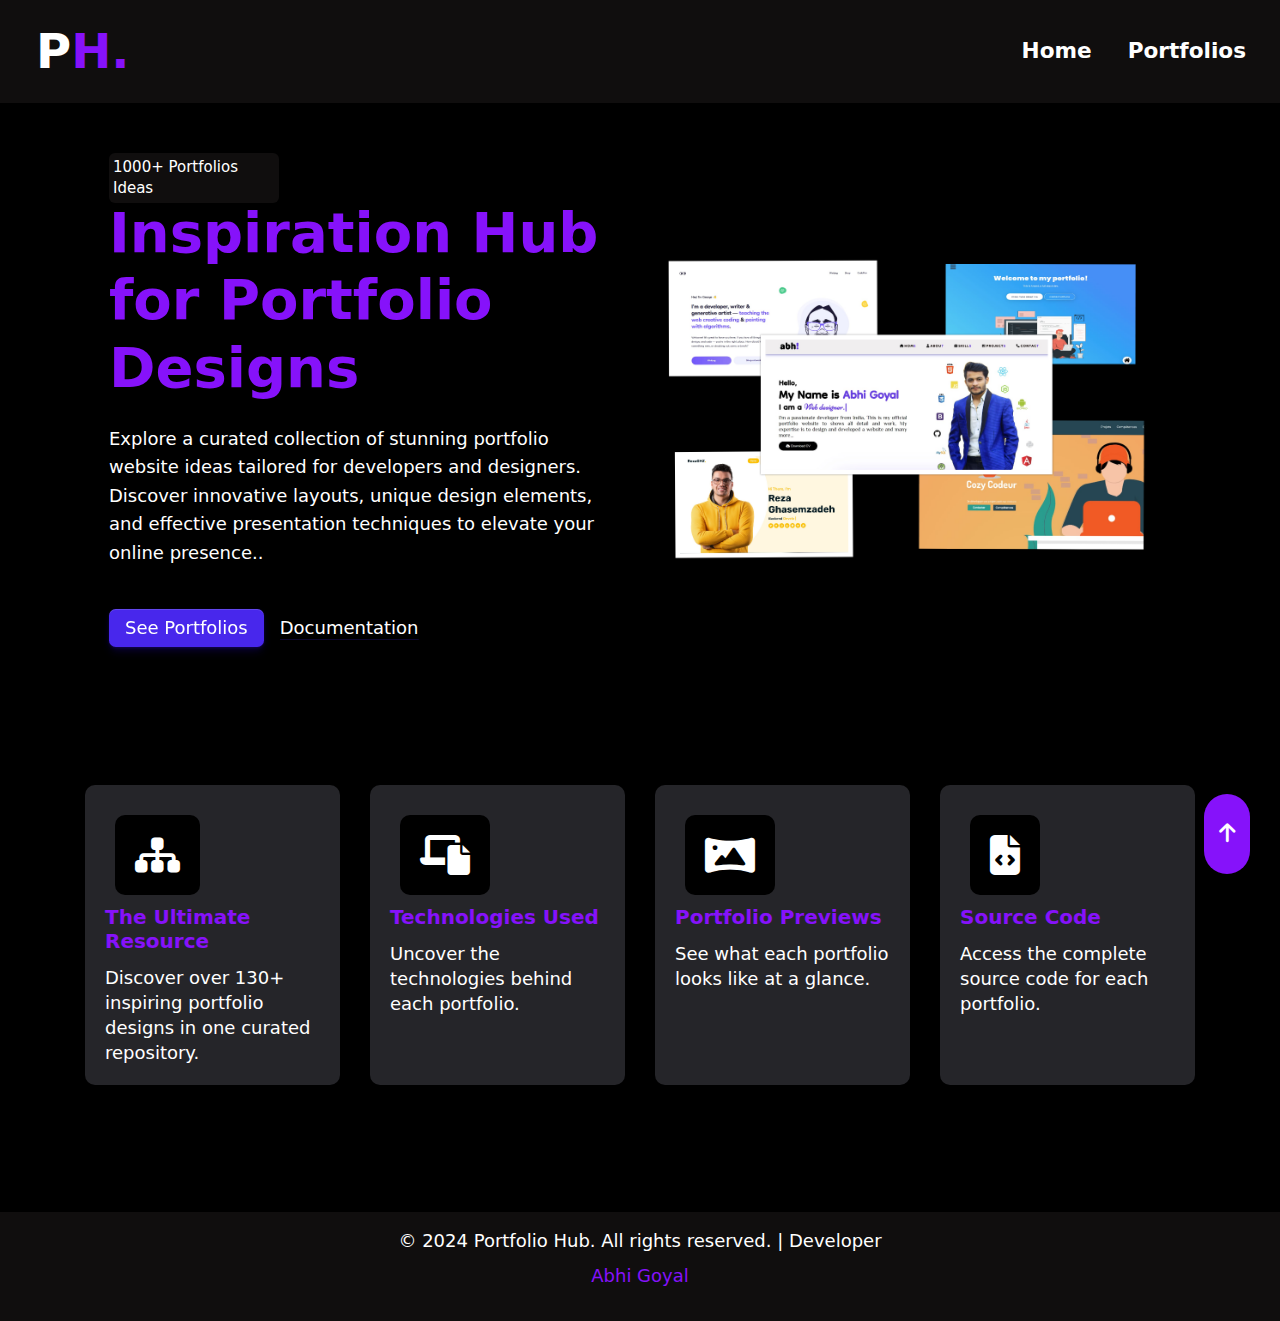
<file: index.html>
<!DOCTYPE html>
<html lang="en">

<head>
    <meta charset="UTF-8">
    <meta name="viewport" content="width=device-width, initial-scale=1.0">
    <title>Portfolio Hub</title>
    <link rel="stylesheet" href="https://maxcdn.bootstrapcdn.com/bootstrap/4.5.2/css/bootstrap.min.css">
    <link rel="stylesheet" href="style.css">
    <link rel="stylesheet" href="https://cdnjs.cloudflare.com/ajax/libs/font-awesome/6.5.2/css/all.min.css">
    <link rel="icon" type="image/x-icon" href="/images/Screenshot 2024-07-07 160902.png">
</head>

<body>
    <nav class="navbar navbar-expand-lg navbar-dark sticky-top container-fluid">
        <a class="navbar-brand" href="/index.html">P<span>H.</span></a>
        <button class="navbar-toggler" type="button" data-toggle="collapse" data-target="#navbarNav"
            aria-controls="navbarNav" aria-expanded="false" aria-label="Toggle navigation">
            <span class="navbar-toggler-icon"></span>
        </button>
        <div class="collapse navbar-collapse" id="navbarNav">
            <ul class="navbar-nav ml-auto">
                <li class="nav-item">
                    <a class="nav-link" href="/index.html">Home</a>
                </li>
                <li class="nav-item">
                    <a class="nav-link" href="/portfolio.html">Portfolios</a>
                </li>

            </ul>
        </div>
    </nav>

    <section id="hero" class=" container feature cd-position-relative cd-z-index-1 cd-margin-y-2xl">
        <div class="cd-container cd-max-width-adaptive-lg">
            <div class="feature__grid">
                <div>
                    <div class="feature__content">
                        <p class="feature__label">1000+ Portfolios ideas</p>
                        <h1>Inspiration Hub for Portfolio Designs</h1>
                        <p class="cd-line-height-lg">Explore a curated collection of stunning portfolio website ideas tailored for developers and designers. Discover innovative layouts, unique design elements, and effective presentation techniques to elevate your online presence..</p>

                        <div class="feature__actions">
                            <a href="/portfolio.html" class="cd-btn cd-btn--primary"> See Portfolios</a>
                            <a href="https://github.com/Abhi-goyal1/Portfolio-ideas" class="cd-link">Documentation</a>
                        </div>
                    </div>
                </div>

                <div>
                    <figure>
                        <img class="feature__img" data-img-light
                            src="/images/collage (2).png"
                            alt="Image description">
                    </figure>
                </div>
            </div>
        </div>
    </section>

    <section id="features" class="container">
        <div class="row card-main d-flex">
            <div class="col-md-3 d-flex">
                <div class="card mb-3 flex-fill">
                    <div class="card-body">
                        <i class="fa-solid fa-sitemap"></i>
                        <h5 class="card-title">The Ultimate Resource</h5>
                        <p class="card-text">Discover over 130+ inspiring portfolio designs in one curated repository.</p>
                    </div>
                </div>
            </div>
            <div class="col-md-3 d-flex">
                <div class="card mb-3 flex-fill">
                    <div class="card-body">
                        <i class="fa-solid fa-laptop-file"></i>
                        <h5 class="card-title">Technologies Used</h5>
                        <p class="card-text">Uncover the technologies behind each portfolio.</p>
                    </div>
                </div>
            </div>
            <div class="col-md-3 d-flex">
                <div class="card mb-3 flex-fill">
                    <div class="card-body">
                        <i class="fa-solid fa-panorama"></i>
                        <h5 class="card-title">Portfolio Previews</h5>
                        <p class="card-text">See what each portfolio looks like at a glance.</p>
                    </div>
                </div>
            </div>
            <div class="col-md-3 d-flex">
                <div class="card mb-3 flex-fill">
                    <div class="card-body">
                        <i class="fa-solid fa-file-code"></i>
                        <h5 class="card-title">Source Code</h5>
                        <p class="card-text">Access the complete source code for each portfolio.</p>
                    </div>
                </div>
            </div>
        </div>
        
    </section>


    
    <p class="totop"> 
        <a href="#top"><i class="fa-solid fa-arrow-up"></i></a> 
    </p>

    <footer class=" text-white text-center py-3">
 
        <p>&copy; 2024 Portfolio Hub. All rights reserved. | Developer <a style=" color: #8612FA !important; " href="https://abhigoyal.netlify.app/">Abhi Goyal</a></p>
    </footer>

    <script src="https://code.jquery.com/jquery-3.5.1.slim.min.js"></script>
    <script src="https://cdn.jsdelivr.net/npm/@popperjs/core@2.9.2/dist/umd/popper.min.js"></script>
    <script src="https://maxcdn.bootstrapcdn.com/bootstrap/4.5.2/js/bootstrap.min.js"></script>
    <script src="script.js"></script>
</body>

</html>
</file>
<file: style.css>
body {
    transition: background-color 0.3s;
}
.navbar{
    background-color: #100e0e;
    color: white;
}

ul li{
  padding: 10px;
}
ul li a{
  font-size: larger;
  font-weight: 700;
}
ul li a:hover{
  color: #8612FA !important;
}
.navbar-brand{
  font-weight: 900;
  font-size: 3rem;
  padding: 0%;
  padding-left: 20px !important;

}
span{
  color: #8612FA;
}
.dark-mode {
    background-color: #000;
    color: white;
}

@media screen and (max-width: 768px) {
    
     td {
      white-space: nowrap; /* Prevent wrapping of table cells */
    }
  }
  
table {
    /* width: 100%; */
    border-collapse: collapse;
    
}

th, td {
    border: 1px solid #8612FA;
    padding: 8px;
    text-align: center;

}
td a{
    color: #8612FA !important;
}

thead{
    background-color: #8612FA;
    font-size: larger;
    font-weight: 600;
}
.card{
    border: none;
    background: #252529;
    border-radius: 10px;
}

#hero{
    margin-top: 50px;
}
#portfolio{
   
}
/* -------------------------------- 

File#: _1_feature
Title: Feature
Descr: Content group containing text + media (img, video, iframe, inline SVG)
Usage: codyhouse.co/license

-------------------------------- */

/* reset */
*, *::after, *::before {
    box-sizing: border-box;
  }
  
  * {
    font: inherit;
    margin: 0;
    padding: 0;
    border: 0;
    color: white    ;

  }
   a{
    color: white !important;
  }
  
  html {
    -webkit-font-smoothing: antialiased;
    -moz-osx-font-smoothing: grayscale;
  }
  
  body {
    background-color: black;
    font-family: system-ui, sans-serif;
    color: hsl(230, 7%, 23%);
    font-size: 1.125rem; /* 18px */
    line-height: 1.4;
  }
  h1{
    color: #8612FA;
    font-size: 3.5rem !important;
    font-weight: 700;
  }
  .heading{
    color: white;
  }
   h2, h3, h4 {
    line-height: 1.2;
    color: hsl(230, 13%, 9%);
    font-weight: 700;
  }
  
  h1 {
    font-size: 2.5rem; /* 40px */
  }
  
  h2 {
    font-size: 2.125rem; /* 34px */
  }
  
  h3 {
    font-size: 1.75rem; /* 28px */
  }
  
  h4 {
    font-size: 1.375rem; /* 22px */
  }
  
  ol, ul, menu {
    list-style: none;
  }
  
  button, input, textarea, select {
    background-color: transparent;
    border-radius: 0;
    color: inherit;
    line-height: inherit;
    -webkit-appearance: none;
            appearance: none;
  }
  
  textarea {
    resize: vertical;
    overflow: auto;
    vertical-align: top;
  }
  
  a {
    color: hsl(250, 84%, 54%);
  }
  
  table {
    border-collapse: collapse;
    border-spacing: 0;
  }
  
  img, video, svg {
    display: block;
    max-width: 100%;
  }
  
  /* -------------------------------- 
  
  Buttons 
  
  -------------------------------- */
  
  .cd-btn {
    position: relative;
    display: inline-flex;
    justify-content: center;
    align-items: center;
    white-space: nowrap;
    text-decoration: none;
    padding: 0.5rem 1rem;
    border-radius: 0.375em;
    font-size: 1em;
    font-weight: 500;
    text-decoration: none;
    line-height: 1.2;
    cursor: pointer;
    transition: 0.2s;
    will-change: transform;
  }
  
  .cd-btn:focus-visible {
    outline: none;
  }
  
  .cd-btn:active {
    transform: translateY(2px);
  }
  
  .cd-btn--primary {
    background: hsl(250, 84%, 54%);
    box-shadow: inset 0 1px 0 hsla(0, 0%, 100%, 0.15), 
                0 1px 3px hsla(250, 84%, 38%, 0.25), 
                0 2px 6px hsla(250, 84%, 38%, 0.1), 
                0 6px 10px -2px hsla(250, 84%, 38%, 0.25);
    color: hsl(0, 0%, 100%);
  }
  
  .cd-btn--primary:hover {
    background: hsl(250, 84%, 60%);
    box-shadow: inset 0 1px 0 hsla(0, 0%, 100%, 0.15), 
                0 1px 2px hsla(250, 84%, 38%, 0.25), 
                0 1px 4px hsla(250, 84%, 38%, 0.1), 
                0 3px 6px -2px hsla(250, 84%, 38%, 0.25);
  }
  
  .cd-btn--primary:focus-visible {
    box-shadow: inset 0 1px 0 hsla(0, 0%, 100%, 0.15), 
                0 1px 2px hsla(250, 84%, 38%, 0.25), 
                0 1px 4px hsla(250, 84%, 38%, 0.1), 
                0 3px 6px -2px hsla(250, 84%, 38%, 0.25), 
                0 0 0 2px hsl(0, 0%, 100%), 
                0 0 0 4px hsl(250, 84%, 54%);
  }
  
  /* --------------------------------
  
  Component 
  
  -------------------------------- */
  
  .feature {}
  
  .feature__grid {
    display: grid;
    gap: 2rem;
    align-items: center;
  }
  
  .feature__grid > * {
    min-width: 0;
  }
  
  .feature__content {
    display: flex;
    gap: 1rem;
    flex-direction: column;
  }
  
  .feature__label {
    font-size: 0.9375rem;
    color: white;
    text-transform: capitalize;
    background-color: #100e0e;
    width: 170px;
    padding: 4px;
    border-radius: 6px;
    margin-bottom: -20px;
  }
  
  .feature__actions {
    display: flex;
    flex-wrap: wrap;
    align-items: center;
    gap: 1rem;
  }
  
  .feature--center-x .feature__actions {
    justify-content: center;
  }
  
  .feature__img {
    width: 100%;
    border-radius: 0.75em;
  }
  
  @media (min-width: 64rem) {
    .feature__grid {
      grid-template-columns: repeat(2, 1fr);
    }
  
    .feature--invert .feature__grid > *:first-child {
      order: 2;
    }
  }
  
  /* -------------------------------- 
  
  Utilities 
  
  -------------------------------- */
  
  .cd-container {
    width: calc(100% - 3rem);
    margin-left: auto;
    margin-right: auto;
  }
  
  .cd-max-width-adaptive-lg {
    max-width: 32rem;
  }
  
  @media (min-width: 48rem) {
    .cd-max-width-adaptive-lg {
      max-width: 48rem;
    }
  }
  
  @media (min-width: 64rem) {
    .cd-max-width-adaptive-lg {
      max-width: 64rem;
    }
  }
  
  @media (min-width: 80rem) {
    .cd-max-width-adaptive-lg {
      max-width: 80rem;
    }
  }
  
  .cd-position-relative {
    position: relative;
  }
  
  .cd-z-index-1 {
    z-index: 1;
  }
  
  .cd-margin-y-2xl {
    margin-top: 8rem;
    margin-bottom: 8rem;
  }
  
  .cd-text-center {
    text-align: center;
  }
  
  .cd-line-height-lg {
    line-height: 1.58;
  }
  
  .cd-link {
    color: hsl(250, 84%, 54%);
    text-decoration: none;
    background-image: linear-gradient(to right, hsl(250, 84%, 54%) 50%, hsla(250, 84%, 54%, 0.2) 50%);
    background-size: 200% 1px;
    background-repeat: no-repeat;
    background-position: 100% 100%;
    transition: background-position 0.2s;
  }
  
  .cd-link:hover {
    background-position: 0% 100%;
  }


  footer{
    background-color: #100e0e;
  }

  .card-main{
    margin-bottom: 10%;
  }
  .card-body i{
font-size: 40px;

    padding: 20px;
    background-color: #000;
    margin: 10px;
    border-radius: 10px;


  }

  .card-title{
    color:#8612FA;
    font-weight:700;
    
  }


  .totop {
    position: fixed;
    bottom: 10px;
    right: 30px;
    background-color: #8612FA;
    font-size: larger;
    padding: 15px;
    border-radius: 100px;

}

a, a:visited {
    color: #33739E;
    text-decoration: none;
    display: block;
    margin: 10px 0;
}
a:hover {
    text-decoration: none;
}
</file>
